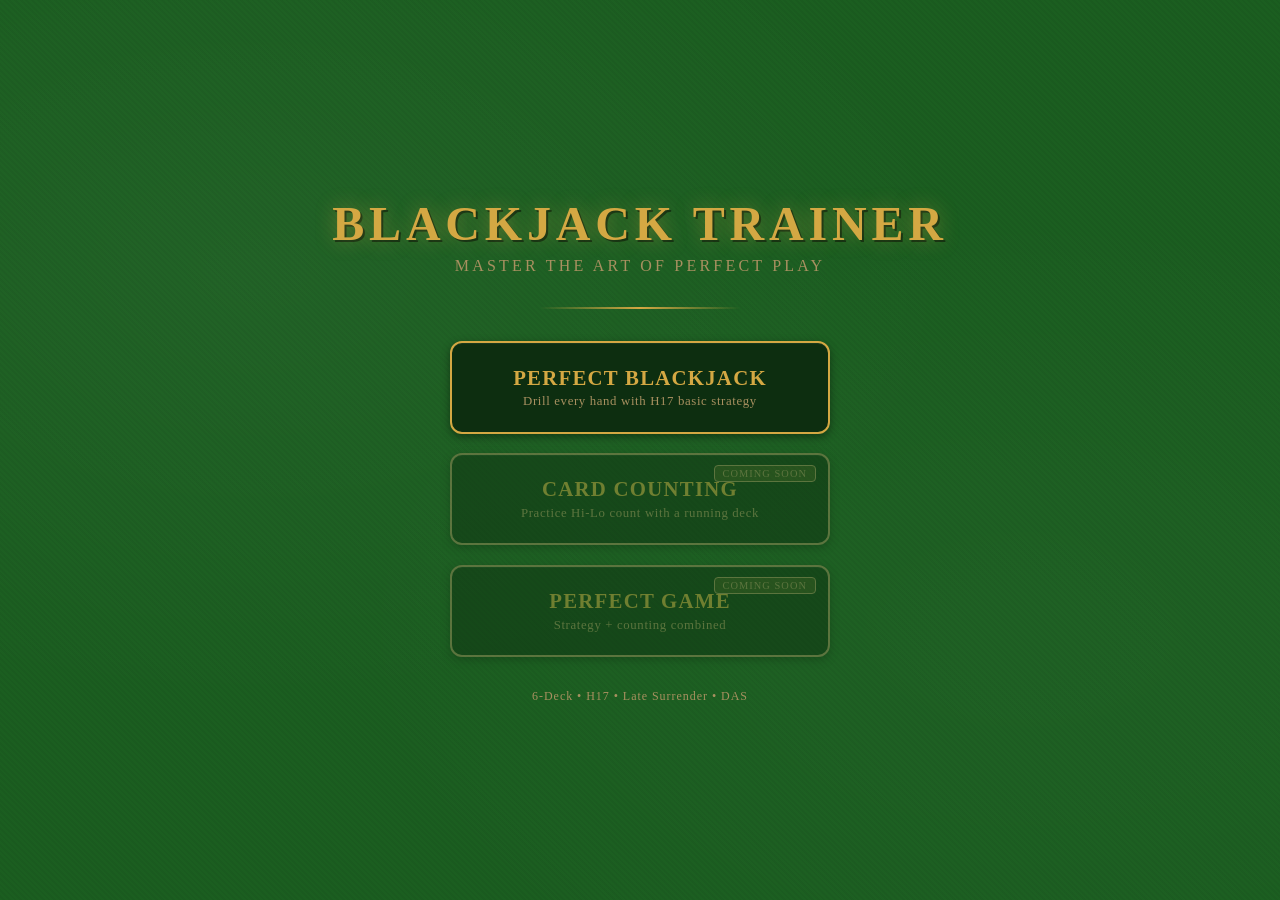
<file: index.html>
<!DOCTYPE html>
<html lang="en">
<head>
  <meta charset="UTF-8" />
  <meta name="viewport" content="width=device-width, initial-scale=1.0" />
  <title>Blackjack Trainer</title>
  <link rel="stylesheet" href="css/style.css" />
</head>
<body class="home-page">

  <div class="home-logo">
    <h1>Blackjack Trainer</h1>
    <p>Master the Art of Perfect Play</p>
  </div>

  <hr class="home-divider" />

  <nav class="home-buttons">

    <!-- Game 1 — Active -->
    <a href="game1.html" class="home-btn">
      <span class="home-btn-title">Perfect Blackjack</span>
      <span class="home-btn-subtitle">Drill every hand with H17 basic strategy</span>
    </a>

    <!-- Game 2 — Coming Soon -->
    <div class="home-btn disabled">
      <span class="coming-soon-badge">Coming Soon</span>
      <span class="home-btn-title">Card Counting</span>
      <span class="home-btn-subtitle">Practice Hi-Lo count with a running deck</span>
    </div>

    <!-- Game 3 — Coming Soon -->
    <div class="home-btn disabled">
      <span class="coming-soon-badge">Coming Soon</span>
      <span class="home-btn-title">Perfect Game</span>
      <span class="home-btn-subtitle">Strategy + counting combined</span>
    </div>

  </nav>

  <p class="home-footer">6-Deck &bull; H17 &bull; Late Surrender &bull; DAS</p>

</body>
</html>
</file>
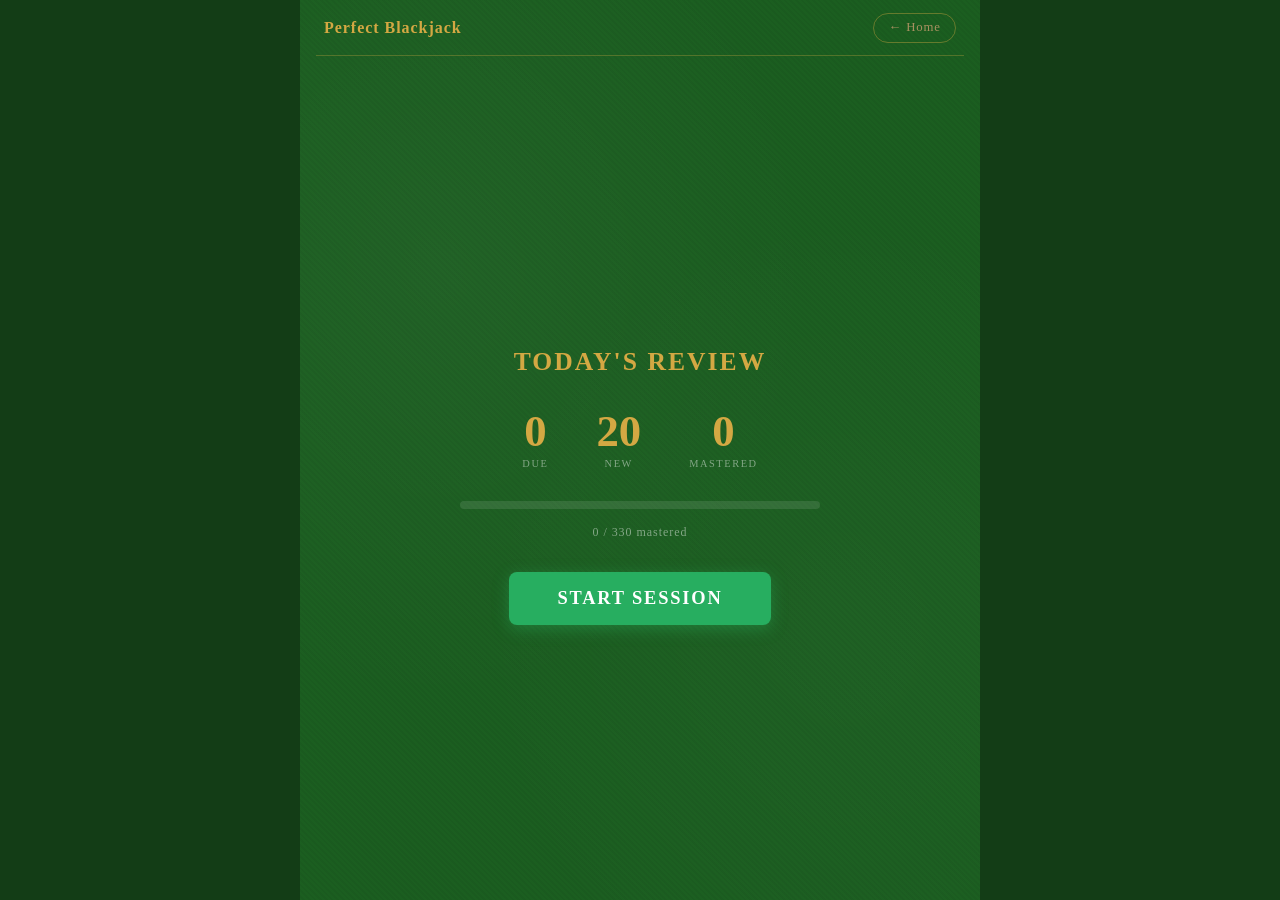
<file: game1.html>
<!DOCTYPE html>
<html lang="en">
<head>
  <meta charset="UTF-8" />
  <meta name="viewport" content="width=device-width, initial-scale=1.0" />
  <title>Perfect Blackjack — SRS Trainer</title>
  <link rel="stylesheet" href="css/style.css" />
</head>
<body class="game-page">

  <!-- ===== SCREEN: DASHBOARD ===== -->
  <div id="screen-dashboard">

    <header id="stats-bar">
      <div class="stat-item" style="font-weight:bold; letter-spacing:0.06em; color:var(--gold);">Perfect Blackjack</div>
      <a href="index.html" id="btn-home">&#8592; Home</a>
    </header>

    <main id="dashboard-area">
      <h2 id="dash-title">Today's Review</h2>

      <div id="dash-stats-row">
        <div class="dash-stat">
          <span class="dash-stat-value" id="dash-due">0</span>
          <span class="dash-stat-label">Due</span>
        </div>
        <div class="dash-stat">
          <span class="dash-stat-value" id="dash-new">0</span>
          <span class="dash-stat-label">New</span>
        </div>
        <div class="dash-stat">
          <span class="dash-stat-value" id="dash-mastered">0</span>
          <span class="dash-stat-label">Mastered</span>
        </div>
      </div>

      <div id="dash-progress-wrap">
        <div id="dash-progress-bar"></div>
      </div>
      <p id="dash-progress-label">0 / 0 mastered</p>

      <button id="dash-start-btn" onclick="handleStartSession()">Start Session</button>
    </main>

  </div>

  <!-- ===== SCREEN: SESSION ===== -->
  <div id="screen-session" class="hidden">

    <!-- Session Header with Progress -->
    <header id="stats-bar">
      <div id="session-progress-wrap">
        <div id="session-progress-bar"></div>
      </div>
      <span id="session-progress-text">0 / 0</span>
      <a href="index.html" id="btn-home">&#8592; Home</a>
    </header>

    <!-- Main Game Area -->
    <main id="game-area">

      <!-- Dealer Section -->
      <section class="table-section">
        <p class="section-label">Dealer Shows</p>
        <div class="card-row" id="dealer-cards">
          <!-- Cards rendered by JS -->
        </div>
      </section>

      <!-- Player Section -->
      <section class="table-section">
        <p class="section-label">Your Hand</p>
        <div class="card-row" id="player-cards">
          <!-- Cards rendered by JS -->
        </div>
        <div id="hand-description">—</div>
      </section>

      <!-- Action Buttons -->
      <section id="action-section">
        <div id="action-buttons">
          <button class="action-btn" id="btn-hit"       onclick="handleAction('H')">Hit</button>
          <button class="action-btn" id="btn-stand"     onclick="handleAction('S')">Stand</button>
          <button class="action-btn" id="btn-double"    onclick="handleAction('D')">Double</button>
          <button class="action-btn" id="btn-split"     onclick="handleAction('P')">Split</button>
          <button class="action-btn" id="btn-surrender" onclick="handleAction('Surrender')">Surrender</button>
        </div>
        <p id="insurance-reminder">Insurance &amp; Even Money: Never Take</p>
      </section>

    </main>

    <!-- Wrong Answer Overlay -->
    <div id="feedback-overlay" class="hidden">
      <div id="feedback-box">
        <div id="feedback-icon">&#x2717;</div>
        <h3>Incorrect!</h3>
        <hr id="feedback-divider" />
        <p id="feedback-hand-summary"></p>
        <p id="feedback-correct-action">The correct play is <strong id="feedback-action-name"></strong></p>
        <p id="feedback-explanation"></p>
        <button id="btn-continue" onclick="handleContinue()">Got it</button>
      </div>
    </div>

    <!-- Correct Flash -->
    <div id="correct-flash" class="hidden"></div>

    <!-- Click Blocker (during auto-advance) -->
    <div id="action-blocker" class="hidden"></div>

  </div>

  <!-- ===== SCREEN: COMPLETE ===== -->
  <div id="screen-complete" class="hidden">

    <main id="complete-area">
      <div id="complete-icon">&#x2713;</div>
      <h2 id="complete-title">Session Complete!</h2>

      <div id="complete-stats">
        <div class="complete-stat">
          <span class="complete-stat-value" id="complete-reviewed">0</span>
          <span class="complete-stat-label">Reviewed</span>
        </div>
        <div class="complete-stat">
          <span class="complete-stat-value" id="complete-correct">0</span>
          <span class="complete-stat-label">Correct</span>
        </div>
        <div class="complete-stat">
          <span class="complete-stat-value" id="complete-accuracy">—</span>
          <span class="complete-stat-label">Accuracy</span>
        </div>
      </div>

      <p id="complete-tomorrow-label">
        <span id="complete-tomorrow">0</span> cards due tomorrow
      </p>

      <div id="complete-buttons">
        <button id="btn-study-more" onclick="handleStudyMore()">Study More</button>
        <a href="index.html" id="btn-back-home">&#8592; Home</a>
      </div>
    </main>

  </div>

  <!-- Scripts in dependency order -->
  <script src="js/strategy.js"></script>
  <script src="js/handQueue.js"></script>
  <script src="js/srsEngine.js"></script>
  <script src="js/game1.js"></script>
</body>
</html>
</file>
<file: css/style.css>
/* ================================================================
   Blackjack Trainer — Shared Styles
   Casino felt theme: dark green, gold accents, warm white cards
   ================================================================ */

/* ---- Reset & Base ---- */
*, *::before, *::after { box-sizing: border-box; margin: 0; padding: 0; }

:root {
  --felt:         #1b5e20;
  --felt-dark:    #133d16;
  --felt-light:   #246b28;
  --felt-mid:     #1e6823;
  --gold:         #d4a843;
  --gold-light:   #e8c060;
  --gold-dark:    #a87c28;
  --card-bg:      #f8f4e8;
  --card-red:     #c0392b;
  --card-black:   #1a1a1a;
  --text-light:   #e8dfc0;
  --text-muted:   #a89060;
  --overlay-bg:   rgba(0, 0, 0, 0.72);
  --correct:      #27ae60;
  --wrong:        #c0392b;
  --btn-bg:       #0d2e10;
  --btn-hover:    #1a4d1e;
  --shadow-card:  2px 5px 12px rgba(0,0,0,0.5);
  --shadow-btn:   0 3px 8px rgba(0,0,0,0.4);
  --radius-card:  10px;
  --radius-btn:   50px;
}

html, body {
  height: 100%;
  font-family: 'Georgia', 'Times New Roman', serif;
  background-color: var(--felt-dark);
  color: var(--text-light);
  user-select: none;
  -webkit-user-select: none;
}

/* Felt texture via subtle noise pattern */
body {
  background-image:
    radial-gradient(ellipse at 20% 30%, rgba(255,255,255,0.03) 0%, transparent 50%),
    radial-gradient(ellipse at 80% 70%, rgba(255,255,255,0.02) 0%, transparent 50%),
    repeating-linear-gradient(
      45deg,
      transparent,
      transparent 2px,
      rgba(0,0,0,0.04) 2px,
      rgba(0,0,0,0.04) 4px
    );
  background-color: var(--felt);
}

/* ================================================================
   HOME PAGE (index.html)
   ================================================================ */

.home-page {
  display: flex;
  flex-direction: column;
  align-items: center;
  justify-content: center;
  min-height: 100vh;
  padding: 2rem;
  gap: 2rem;
}

.home-logo {
  text-align: center;
}

.home-logo h1 {
  font-size: 3rem;
  letter-spacing: 0.1em;
  color: var(--gold);
  text-shadow: 0 0 20px rgba(212,168,67,0.4), 2px 2px 0 rgba(0,0,0,0.5);
  text-transform: uppercase;
}

.home-logo p {
  font-size: 1rem;
  color: var(--text-muted);
  letter-spacing: 0.2em;
  text-transform: uppercase;
  margin-top: 0.4rem;
}

.home-divider {
  width: 200px;
  height: 2px;
  background: linear-gradient(90deg, transparent, var(--gold), transparent);
  border: none;
}

.home-buttons {
  display: flex;
  flex-direction: column;
  gap: 1.2rem;
  width: 100%;
  max-width: 380px;
}

.home-btn {
  display: flex;
  flex-direction: column;
  align-items: center;
  padding: 1.4rem 2rem;
  background: var(--btn-bg);
  border: 2px solid var(--gold);
  border-radius: 12px;
  cursor: pointer;
  text-decoration: none;
  transition: all 0.2s ease;
  box-shadow: var(--shadow-btn), inset 0 1px 0 rgba(255,255,255,0.05);
  position: relative;
}

.home-btn:hover:not(.disabled) {
  background: var(--btn-hover);
  border-color: var(--gold-light);
  transform: translateY(-2px);
  box-shadow: 0 6px 16px rgba(0,0,0,0.5);
}

.home-btn:active:not(.disabled) {
  transform: translateY(0);
}

.home-btn.disabled {
  opacity: 0.45;
  cursor: not-allowed;
  border-color: var(--text-muted);
}

.home-btn-title {
  font-size: 1.3rem;
  font-weight: bold;
  color: var(--gold);
  letter-spacing: 0.06em;
  text-transform: uppercase;
}

.home-btn-subtitle {
  font-size: 0.8rem;
  color: var(--text-muted);
  margin-top: 0.3rem;
  letter-spacing: 0.05em;
}

.coming-soon-badge {
  position: absolute;
  top: 10px;
  right: 12px;
  background: rgba(212,168,67,0.2);
  border: 1px solid var(--text-muted);
  color: var(--text-muted);
  font-size: 0.65rem;
  letter-spacing: 0.1em;
  text-transform: uppercase;
  padding: 2px 8px;
  border-radius: 4px;
}

.home-footer {
  font-size: 0.75rem;
  color: var(--text-muted);
  text-align: center;
  letter-spacing: 0.08em;
}

/* ================================================================
   GAME 1 — DRILL SCREEN
   ================================================================ */

.game-page {
  display: flex;
  flex-direction: column;
  min-height: 100vh;
  max-width: 680px;
  margin: 0 auto;
  padding: 0 1rem 2rem;
}

/* ---- Stats Bar ---- */
#stats-bar {
  display: flex;
  align-items: center;
  justify-content: space-between;
  padding: 0.8rem 0.5rem;
  border-bottom: 1px solid rgba(212,168,67,0.3);
  margin-bottom: 1rem;
  flex-shrink: 0;
}

.stat-item {
  display: flex;
  flex-direction: column;
  align-items: center;
  gap: 0.1rem;
}

.stat-label {
  font-size: 0.65rem;
  color: var(--text-muted);
  letter-spacing: 0.12em;
  text-transform: uppercase;
}

.stat-value {
  font-size: 1.1rem;
  color: var(--gold);
  font-weight: bold;
}

#btn-home {
  background: transparent;
  border: 1px solid rgba(212,168,67,0.4);
  color: var(--text-muted);
  font-size: 0.8rem;
  padding: 0.4rem 0.9rem;
  border-radius: var(--radius-btn);
  cursor: pointer;
  font-family: inherit;
  letter-spacing: 0.06em;
  transition: all 0.2s;
  text-decoration: none;
}

#btn-home:hover {
  border-color: var(--gold);
  color: var(--gold);
}

/* ---- Game Area ---- */
#game-area {
  flex: 1;
  display: flex;
  flex-direction: column;
  gap: 1.2rem;
}

/* ---- Section Labels ---- */
.section-label {
  font-size: 0.7rem;
  letter-spacing: 0.18em;
  text-transform: uppercase;
  color: var(--text-muted);
  text-align: center;
  margin-bottom: 0.6rem;
}

/* ---- Card Table Area ---- */
.table-section {
  background: var(--felt-dark);
  border-radius: 16px;
  padding: 1.2rem 1.5rem;
  border: 1px solid rgba(212,168,67,0.15);
  box-shadow: inset 0 2px 8px rgba(0,0,0,0.3);
}

/* ---- Card Row ---- */
.card-row {
  display: flex;
  gap: 0.8rem;
  justify-content: center;
  align-items: center;
  min-height: 110px;
}

/* ---- Playing Card ---- */
.card {
  width: 74px;
  height: 106px;
  background: var(--card-bg);
  border-radius: var(--radius-card);
  box-shadow: var(--shadow-card);
  border: 1px solid #ccc;
  position: relative;
  display: flex;
  flex-direction: column;
  align-items: center;
  justify-content: center;
  font-family: 'Georgia', serif;
  flex-shrink: 0;
  transition: transform 0.15s ease;
}

.card.red  { color: var(--card-red); }
.card.black { color: var(--card-black); }

.card-rank-top {
  position: absolute;
  top: 5px;
  left: 7px;
  font-size: 0.85rem;
  font-weight: bold;
  line-height: 1;
}

.card-rank-bot {
  position: absolute;
  bottom: 5px;
  right: 7px;
  font-size: 0.85rem;
  font-weight: bold;
  line-height: 1;
  transform: rotate(180deg);
}

.card-suit {
  font-size: 2rem;
  line-height: 1;
}

/* Face-down (hole) card */
.card.face-down {
  background: repeating-linear-gradient(
    135deg,
    #1a5e18 0px,
    #1a5e18 5px,
    #0f3d0d 5px,
    #0f3d0d 10px
  );
  border-color: #2a7a27;
  cursor: default;
}

.card.face-down::after {
  content: '';
  position: absolute;
  inset: 5px;
  border: 2px solid rgba(255,255,255,0.15);
  border-radius: 6px;
}

/* ---- Hand Description Label ---- */
#hand-description {
  text-align: center;
  font-size: 1.4rem;
  color: var(--gold);
  font-weight: bold;
  letter-spacing: 0.04em;
  margin-top: 0.8rem;
}

/* ---- Action Buttons ---- */
#action-section {
  display: flex;
  flex-direction: column;
  gap: 0.8rem;
  align-items: center;
}

#action-buttons {
  display: flex;
  gap: 0.7rem;
  justify-content: center;
  flex-wrap: wrap;
}

.action-btn {
  min-width: 110px;
  padding: 0.85rem 1.4rem;
  background: var(--btn-bg);
  border: 2px solid var(--gold);
  border-radius: var(--radius-btn);
  color: var(--gold);
  font-family: inherit;
  font-size: 1rem;
  font-weight: bold;
  letter-spacing: 0.08em;
  text-transform: uppercase;
  cursor: pointer;
  box-shadow: var(--shadow-btn);
  transition: all 0.15s ease;
}

.action-btn:hover:not(:disabled) {
  background: var(--btn-hover);
  border-color: var(--gold-light);
  color: var(--gold-light);
  transform: translateY(-2px);
  box-shadow: 0 5px 14px rgba(0,0,0,0.5);
}

.action-btn:active:not(:disabled) {
  transform: translateY(0);
  box-shadow: var(--shadow-btn);
}

.action-btn:disabled,
.action-btn.hidden {
  opacity: 0.25;
  cursor: not-allowed;
  border-color: var(--text-muted);
  color: var(--text-muted);
  transform: none;
  box-shadow: none;
}

/* Surrender button — slightly different styling */
#btn-surrender {
  border-color: #e06060;
  color: #e06060;
}

#btn-surrender:hover:not(:disabled) {
  border-color: #ff8080;
  color: #ff8080;
  background: #2e0d0d;
}

/* ---- Hint reminder ---- */
#insurance-reminder {
  font-size: 0.72rem;
  color: var(--text-muted);
  letter-spacing: 0.1em;
  text-transform: uppercase;
  opacity: 0.7;
}

/* ================================================================
   RECENT MISTAKES PANEL
   ================================================================ */

#mistake-panel {
  background: rgba(0,0,0,0.3);
  border: 1px solid rgba(212,168,67,0.2);
  border-radius: 10px;
  padding: 0.9rem 1.1rem;
  margin-top: 0.5rem;
}

#mistake-panel h3 {
  font-size: 0.7rem;
  letter-spacing: 0.15em;
  text-transform: uppercase;
  color: var(--text-muted);
  margin-bottom: 0.6rem;
}

#mistake-list {
  list-style: none;
  display: flex;
  flex-direction: column;
  gap: 0.35rem;
}

#mistake-list li {
  font-size: 0.82rem;
  color: var(--text-light);
  display: flex;
  gap: 0.4rem;
  align-items: baseline;
}

#mistake-list li .mistake-hand {
  color: #e07070;
  font-weight: bold;
  flex-shrink: 0;
}

#mistake-list li .mistake-arrow {
  color: var(--text-muted);
  flex-shrink: 0;
}

#mistake-list li .mistake-action {
  color: var(--correct);
  font-weight: bold;
}

#mistake-list .no-mistakes {
  color: var(--text-muted);
  font-style: italic;
  font-size: 0.8rem;
}

/* ================================================================
   FEEDBACK OVERLAY (wrong answer)
   ================================================================ */

#feedback-overlay {
  position: fixed;
  inset: 0;
  background: var(--overlay-bg);
  display: flex;
  align-items: center;
  justify-content: center;
  z-index: 100;
  padding: 1rem;
  animation: overlayFadeIn 0.2s ease;
}

#feedback-overlay.hidden {
  display: none;
}

@keyframes overlayFadeIn {
  from { opacity: 0; }
  to   { opacity: 1; }
}

#feedback-box {
  background: #1a1a1a;
  border: 2px solid var(--wrong);
  border-radius: 16px;
  padding: 2rem 2.2rem;
  max-width: 380px;
  width: 100%;
  text-align: center;
  box-shadow: 0 8px 32px rgba(0,0,0,0.7);
  animation: boxSlideUp 0.25s ease;
}

@keyframes boxSlideUp {
  from { transform: translateY(20px); opacity: 0; }
  to   { transform: translateY(0);    opacity: 1; }
}

#feedback-icon {
  font-size: 2.5rem;
  color: var(--wrong);
  margin-bottom: 0.5rem;
  line-height: 1;
}

#feedback-box h3 {
  font-size: 1.4rem;
  color: var(--wrong);
  letter-spacing: 0.06em;
  text-transform: uppercase;
  margin-bottom: 1rem;
}

#feedback-divider {
  width: 60%;
  height: 1px;
  background: rgba(255,255,255,0.1);
  border: none;
  margin: 0 auto 1rem;
}

#feedback-hand-summary {
  font-size: 0.82rem;
  color: var(--text-muted);
  margin-bottom: 0.8rem;
  letter-spacing: 0.04em;
}

#feedback-correct-action {
  font-size: 1rem;
  color: var(--text-light);
  margin-bottom: 0.5rem;
}

#feedback-correct-action strong {
  color: var(--correct);
  font-size: 1.15rem;
}

#feedback-explanation {
  font-size: 0.88rem;
  color: #b0a090;
  line-height: 1.5;
  margin-bottom: 1.5rem;
  font-style: italic;
}

#btn-continue {
  background: var(--correct);
  border: none;
  border-radius: var(--radius-btn);
  color: #fff;
  font-family: inherit;
  font-size: 1rem;
  font-weight: bold;
  letter-spacing: 0.1em;
  text-transform: uppercase;
  padding: 0.75rem 2.5rem;
  cursor: pointer;
  box-shadow: 0 3px 10px rgba(39,174,96,0.4);
  transition: all 0.15s ease;
}

#btn-continue:hover {
  background: #2ecc71;
  transform: translateY(-1px);
  box-shadow: 0 5px 14px rgba(39,174,96,0.5);
}

#btn-continue:active {
  transform: translateY(0);
}

/* ================================================================
   CORRECT FLASH OVERLAY
   ================================================================ */

#correct-flash {
  position: fixed;
  inset: 0;
  background: rgba(39, 174, 96, 0.28);
  pointer-events: none;
  z-index: 90;
  animation: correctFlash 0.8s ease-out forwards;
}

#correct-flash.hidden {
  display: none;
}

@keyframes correctFlash {
  0%   { opacity: 1; }
  60%  { opacity: 0.6; }
  100% { opacity: 0; }
}

/* ================================================================
   BLOCKING OVERLAY — prevents clicks during auto-advance
   ================================================================ */

#action-blocker {
  position: fixed;
  inset: 0;
  z-index: 80;
  cursor: default;
}

#action-blocker.hidden {
  display: none;
}

/* ================================================================
   RESPONSIVE — narrow screens
   ================================================================ */

@media (max-width: 440px) {
  .home-logo h1 { font-size: 2.2rem; }

  .card { width: 62px; height: 90px; }
  .card-suit { font-size: 1.6rem; }
  .card-rank-top, .card-rank-bot { font-size: 0.75rem; }

  .action-btn { min-width: 80px; padding: 0.75rem 1rem; font-size: 0.9rem; }
  #hand-description { font-size: 1.2rem; }

  #feedback-box { padding: 1.5rem 1.3rem; }
}

/* ================================================================
   SRS SCREENS — shared screen wrapper rules
   ================================================================ */

#screen-dashboard,
#screen-session,
#screen-complete {
  display: flex;
  flex-direction: column;
  min-height: 100vh;
}

#screen-dashboard.hidden,
#screen-session.hidden,
#screen-complete.hidden {
  display: none;
}

/* ================================================================
   DASHBOARD SCREEN
   ================================================================ */

#dashboard-area {
  flex: 1;
  display: flex;
  flex-direction: column;
  align-items: center;
  justify-content: center;
  gap: 2rem;
  padding: 2rem 1rem;
}

#dash-title {
  font-size: 1.6rem;
  color: var(--gold);
  letter-spacing: 0.08em;
  text-transform: uppercase;
  margin: 0;
}

#dash-stats-row {
  display: flex;
  gap: 3rem;
  justify-content: center;
}

.dash-stat {
  display: flex;
  flex-direction: column;
  align-items: center;
  gap: 0.3rem;
}

.dash-stat-value {
  font-size: 2.8rem;
  font-weight: bold;
  color: var(--gold);
  line-height: 1;
}

.dash-stat-label {
  font-size: 0.65rem;
  color: rgba(255,255,255,0.45);
  letter-spacing: 0.15em;
  text-transform: uppercase;
}

#dash-progress-wrap {
  width: 100%;
  max-width: 360px;
  height: 8px;
  background: rgba(255,255,255,0.1);
  border-radius: 4px;
  overflow: hidden;
}

#dash-progress-bar {
  height: 100%;
  background: var(--gold);
  border-radius: 4px;
  transition: width 0.4s ease;
  width: 0%;
}

#dash-progress-label {
  font-size: 0.75rem;
  color: rgba(255,255,255,0.45);
  letter-spacing: 0.08em;
  margin: -1rem 0 0;
}

#dash-start-btn {
  background: var(--correct);
  border: none;
  border-radius: 8px;
  color: #fff;
  font-family: inherit;
  font-size: 1.15rem;
  font-weight: bold;
  letter-spacing: 0.1em;
  text-transform: uppercase;
  padding: 1rem 3rem;
  cursor: pointer;
  box-shadow: 0 4px 16px rgba(39,174,96,0.4);
  transition: all 0.15s ease;
}

#dash-start-btn:hover:not(:disabled) {
  background: #2ecc71;
  transform: translateY(-2px);
  box-shadow: 0 6px 20px rgba(39,174,96,0.5);
}

#dash-start-btn:disabled {
  opacity: 0.4;
  cursor: not-allowed;
  transform: none;
}

/* ================================================================
   SESSION SCREEN — progress bar in header
   ================================================================ */

#session-progress-wrap {
  flex: 1;
  height: 6px;
  background: rgba(255,255,255,0.1);
  border-radius: 3px;
  overflow: hidden;
  margin-right: 0.8rem;
  align-self: center;
}

#session-progress-bar {
  height: 100%;
  background: var(--gold);
  border-radius: 3px;
  transition: width 0.3s ease;
  width: 0%;
}

#session-progress-text {
  font-size: 0.75rem;
  color: rgba(255,255,255,0.45);
  white-space: nowrap;
  margin-right: 0.8rem;
  align-self: center;
}

/* ================================================================
   COMPLETION SCREEN
   ================================================================ */

#complete-area {
  flex: 1;
  display: flex;
  flex-direction: column;
  align-items: center;
  justify-content: center;
  gap: 2rem;
  padding: 2rem 1rem;
  text-align: center;
}

#complete-icon {
  font-size: 4rem;
  color: var(--correct);
  line-height: 1;
}

#complete-title {
  font-size: 1.8rem;
  color: var(--gold);
  letter-spacing: 0.08em;
  text-transform: uppercase;
  margin: 0;
}

#complete-stats {
  display: flex;
  gap: 3rem;
  justify-content: center;
}

.complete-stat {
  display: flex;
  flex-direction: column;
  align-items: center;
  gap: 0.3rem;
}

.complete-stat-value {
  font-size: 2.4rem;
  font-weight: bold;
  color: var(--gold);
  line-height: 1;
}

.complete-stat-label {
  font-size: 0.65rem;
  color: rgba(255,255,255,0.45);
  letter-spacing: 0.15em;
  text-transform: uppercase;
}

#complete-tomorrow-label {
  font-size: 0.88rem;
  color: rgba(255,255,255,0.45);
  letter-spacing: 0.05em;
}

#complete-tomorrow {
  color: var(--gold);
  font-weight: bold;
}

#complete-buttons {
  display: flex;
  flex-direction: column;
  gap: 0.8rem;
  align-items: center;
}

#btn-study-more {
  background: transparent;
  border: 2px solid var(--gold);
  border-radius: 8px;
  color: var(--gold);
  font-family: inherit;
  font-size: 1rem;
  font-weight: bold;
  letter-spacing: 0.08em;
  text-transform: uppercase;
  padding: 0.75rem 2.5rem;
  cursor: pointer;
  transition: all 0.15s ease;
}

#btn-study-more:hover {
  background: rgba(212,168,67,0.1);
  transform: translateY(-2px);
}

#btn-back-home {
  background: transparent;
  border: 1px solid rgba(212,168,67,0.3);
  color: rgba(255,255,255,0.45);
  font-size: 0.8rem;
  padding: 0.4rem 0.9rem;
  border-radius: 6px;
  cursor: pointer;
  font-family: inherit;
  letter-spacing: 0.06em;
  text-decoration: none;
  transition: all 0.2s;
  display: inline-block;
}

#btn-back-home:hover {
  border-color: var(--gold);
  color: var(--gold);
}

@media (max-width: 440px) {
  .dash-stat-value, .complete-stat-value { font-size: 2rem; }
  #dash-stats-row, #complete-stats { gap: 1.5rem; }
  #dash-title, #complete-title { font-size: 1.3rem; }
  #dash-start-btn { padding: 0.85rem 2rem; }
}
</file>
